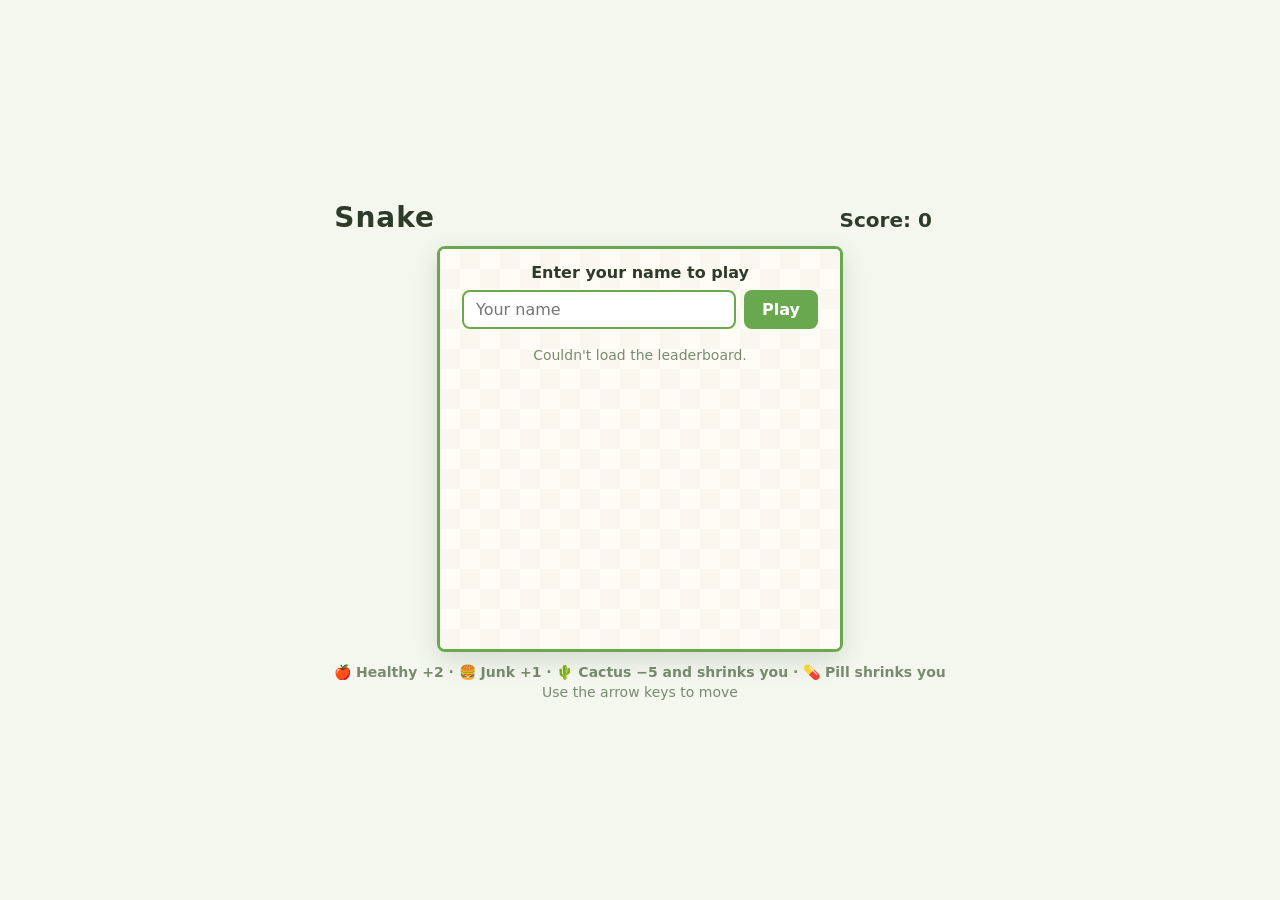
<file: ios/Snake/game.html>
<!DOCTYPE html>
<html lang="en">
<head>
  <meta charset="UTF-8">
  <meta name="viewport" content="width=device-width, initial-scale=1.0, maximum-scale=1.0, user-scalable=no, viewport-fit=cover">
  <meta name="description" content="A classic Snake game with a live leaderboard.">
  <title>Snake</title>

  <!-- All styling lives in the CSS file -->
  <style>
/* =========================================================
   Snake: page styles
   ========================================================= */

/* ----- Colors used across the page ----- */
:root {
  --bg: #f3f7ee;        /* page background */
  --board: #fffdf6;     /* game board background */
  --text: #2e3b2a;      /* main text */
  --muted: #7a8a72;     /* help text */
  --accent: #6aa84f;    /* green border and highlights */
  --danger: #d32f2f;    /* red "press space" message */
}

* {
  box-sizing: border-box;
}

/* ----- Page layout: everything centered ----- */
body {
  margin: 0;
  min-height: 100vh;
  display: flex;
  align-items: center;
  justify-content: center;
  background: var(--bg);
  color: var(--text);
  font-family: system-ui, -apple-system, "Segoe UI", Roboto, sans-serif;
  overscroll-behavior: none;      /* no pull-to-refresh while swiping */
  touch-action: manipulation;     /* no double-tap zoom when tapping to restart */
  -webkit-user-select: none;      /* swipes don't select text */
  user-select: none;
  -webkit-touch-callout: none;    /* no long-press popup on iPhone */
  /* keep clear of the iPhone notch and home bar (0 in normal browsers) */
  padding: env(safe-area-inset-top) env(safe-area-inset-right)
           env(safe-area-inset-bottom) env(safe-area-inset-left);
}

input {
  -webkit-user-select: text;      /* but the name box can still be edited */
  user-select: text;
}

.game {
  display: flex;
  flex-direction: column;
  align-items: center;
  gap: 12px;
  padding: 16px;
}

/* ----- Header: title on the left, score on the right ----- */
.game-header {
  width: 100%;
  display: flex;
  justify-content: space-between;
  align-items: baseline;
}

.game-title {
  margin: 0;
  font-size: 28px;
  letter-spacing: 1px;
}

.header-info {
  display: flex;
  align-items: baseline;
  gap: 16px;
}

.player-label {
  color: var(--muted);
  font-size: 16px;
  font-weight: 600;
}

.player-label.hidden {
  display: none;
}

.score {
  font-size: 20px;
  font-weight: 600;
}

#score {
  display: inline-block;
  min-width: 2ch;
}

/* Score "pops" each time food is eaten (class added by game.js) */
#score.pop {
  animation: pop 0.35s ease-out;
}

@keyframes pop {
  0%   { transform: scale(1);   color: var(--text); }
  40%  { transform: scale(1.6); color: var(--accent); }
  100% { transform: scale(1);   color: var(--text); }
}

/* ----- The board ----- */
.board {
  position: relative;
  border: 3px solid var(--accent);
  border-radius: 8px;
  overflow: hidden;
  box-shadow: 0 8px 24px rgba(46, 59, 42, 0.15);
}

canvas {
  touch-action: none;             /* swiping on the board never scrolls or zooms */
  display: block;
  max-width: calc(100vw - 38px);  /* shrink to fit on small screens */
  height: auto;
  background: var(--board);
}

/* Board gives a small jolt when a cactus is eaten (class added by game.js) */
.board.nudge {
  animation: nudge 0.25s ease-out;
}

@keyframes nudge {
  0%, 100% { transform: translate(0, 0); }
  30% { transform: translate(-3px, 1px); }
  60% { transform: translate(3px, -1px); }
}

/* Board shakes on a crash (class added by game.js) */
.board.shake {
  animation: shake 0.5s ease-out;
}

@keyframes shake {
  0%, 100% { transform: translate(0, 0); }
  15% { transform: translate(-8px, 4px); }
  30% { transform: translate(7px, -5px); }
  45% { transform: translate(-5px, -3px); }
  60% { transform: translate(4px, 3px); }
  75% { transform: translate(-2px, 1px); }
}

/* ----- Text screens on top of the board ----- */
.overlay {
  position: absolute;
  inset: 0;
  display: flex;
  flex-direction: column;
  align-items: center;
  text-align: center;
}

.overlay.hidden {
  display: none;
}

/* Start hint sits near the bottom so the snake stays visible */
.overlay-start {
  justify-content: flex-end;
  padding-bottom: 32px;
  pointer-events: none;
}

.overlay-start p {
  margin: 0;
  padding: 6px 14px;
  border-radius: 999px;
  background: rgba(255, 253, 246, 0.5);  /* see-through so food behind it still shows */
  font-weight: 600;
}

/* Game-over screen fades in over a faded board */
.overlay-game-over {
  justify-content: center;
  background: rgba(255, 253, 246, 0.6);
  animation: fade-in 0.4s ease-out;
}

.overlay-game-over h2 {
  margin: 0 0 8px;
  font-size: 36px;
}

/* White glow keeps the text readable over the splash */
.overlay-game-over h2,
.overlay-game-over p {
  text-shadow: 0 0 6px #fff, 0 0 12px #fff;
}

.final-score {
  margin: 0 0 16px;
  font-size: 22px;
}

/* The restart message is red and gently pulses */
.restart {
  margin: 0;
  color: var(--danger);
  font-size: 18px;
  font-weight: 700;
  animation: pulse 1.2s ease-in-out infinite;
}

@keyframes fade-in {
  from { opacity: 0; }
  to   { opacity: 1; }
}

@keyframes pulse {
  0%, 100% { opacity: 1; }
  50%      { opacity: 0.75; }
}

/* Saving status under the final score */
.save-status {
  min-height: 1.2em;
  margin: -8px 0 14px;
  color: var(--muted);
  font-size: 14px;
  font-weight: 600;
}

.save-status.best {
  color: var(--accent);
  font-size: 16px;
}

/* "Back to home" looks like a link */
.link-button {
  margin-top: 14px;
  border: none;
  background: none;
  color: var(--text);
  font: inherit;
  font-size: 14px;
  text-decoration: underline;
  cursor: pointer;
}

/* ----- Home screen ----- */
.overlay-home {
  justify-content: flex-start;
  gap: 6px;
  padding: 14px 22px 10px;
  background: var(--board);   /* solid, so the game underneath doesn't show through */
  isolation: isolate;         /* keeps the checkerboard below behind the content */
}

/* A faint checkerboard, matching the game board */
.overlay-home::before {
  content: "";
  position: absolute;
  inset: 0;
  z-index: -1;
  background-image:
    linear-gradient(45deg, #f6f3e8 25%, transparent 25%, transparent 75%, #f6f3e8 75%),
    linear-gradient(45deg, #f6f3e8 25%, transparent 25%, transparent 75%, #f6f3e8 75%);
  background-size: 40px 40px;
  background-position: 0 0, 20px 20px;
  opacity: 0.55;
}

.name-form {
  width: 100%;
}

.name-form label {
  display: block;
  margin-bottom: 8px;
  font-weight: 700;
}

.name-row {
  display: flex;
  gap: 8px;
}

.name-row input {
  flex: 1;
  min-width: 0;
  padding: 8px 12px;
  border: 2px solid #c9d6c0;
  border-radius: 8px;
  font: inherit;
  font-size: 16px;
  background: #fff;
}

.name-row input:focus {
  outline: none;
  border-color: var(--accent);
}

.name-row button {
  padding: 8px 18px;
  border: none;
  border-radius: 8px;
  background: var(--accent);
  color: #fff;
  font: inherit;
  font-size: 16px;
  font-weight: 700;
  cursor: pointer;
}

.name-row button:hover {
  background: #5a9441;
}

.name-row button:disabled {
  opacity: 0.6;
  cursor: wait;
}

/* Only takes up space when there's a message to show */
.form-message {
  margin: 0;
  color: var(--danger);
  font-size: 13px;
}

.form-message:not(:empty) {
  margin-top: 6px;
}

/* ----- Leaderboard: podium for the top 3, then a scrolling list ----- */
.leaderboard {
  width: 100%;
  flex: 1;
  min-height: 0;              /* lets the list scroll inside the board */
  display: flex;
  flex-direction: column;
}

/* Medal colors (light, mid, dark) used by the podium, names and snakes */
.gold   { --m1: #fff3b0; --m2: #f5c542; --m3: #b8860b; }
.silver { --m1: #ffffff; --m2: #cfd6dd; --m3: #6f7b86; --name-mid: #a3adb7; }   /* darker name, easier to read */
.bronze { --m1: #ffd9b8; --m2: #d98e4f; --m3: #8a4b20; }

.podium {
  flex: none;
  display: flex;
  align-items: flex-end;
  justify-content: center;
  gap: 8px;
}

.podium.hidden {
  display: none;
}

.spot {
  width: 31%;
  display: flex;
  flex-direction: column;
  align-items: center;
  min-width: 0;
}

.spot.empty .podium-block {
  opacity: 0.35;
}

/* The dancing snake (drawn by dancingSnake() in game.js) */
.dancer {
  width: 62px;
  height: 66px;
  margin-bottom: -2px;
  animation: pop-in 0.5s 0.4s cubic-bezier(0.3, 1.6, 0.5, 1) both;
}

.place-1 .dancer {
  width: 76px;
  height: 82px;
  animation-delay: 0.6s;
}

.dancer svg {
  width: 100%;
  height: 100%;
  overflow: visible;
}

.dancer .m1 { stop-color: var(--m1); }
.dancer .m2 { stop-color: var(--m2); }
.dancer .m3 { stop-color: var(--m3); }

.dancer g {
  transform-box: fill-box;
}

.dance {
  transform-origin: 50% 100%;
}

.dance.jump   { animation: dance-jump 0.9s ease-in-out infinite; }
.dance.sway   { animation: dance-sway 0.7s ease-in-out infinite alternate; }
.dance.wiggle { animation: dance-sway 0.45s ease-in-out infinite alternate; }

.nod {
  transform-origin: 50% 90%;
  animation: dance-nod 0.35s ease-in-out infinite alternate;
}

.tongue {
  animation: tongue-flick 0.5s steps(2) infinite;
}

/* Names in medal colors */
.podium-name {
  max-width: 100%;
  padding: 0 2px;
  overflow: hidden;
  text-overflow: ellipsis;
  white-space: nowrap;
  font-size: 14px;
  font-weight: 800;
  letter-spacing: 0.3px;
  background: linear-gradient(90deg, var(--m3), var(--name-mid, var(--m2)) 45%, var(--m3));
  -webkit-background-clip: text;
  background-clip: text;
  color: transparent;
}

.place-1 .podium-name {
  font-size: 17px;
}

.podium-score {
  margin-bottom: 3px;
  color: var(--muted);
  font-size: 11px;
  font-weight: 700;
}

/* The podium blocks: metallic, rising up, with a shine sweeping across */
.podium-block {
  position: relative;
  overflow: hidden;
  width: 100%;
  display: grid;
  place-items: center;
  border-radius: 8px 8px 3px 3px;
  background: linear-gradient(135deg, var(--m1) 0%, var(--m2) 45%, var(--m3) 100%);
  box-shadow: inset 0 -6px 0 rgba(0, 0, 0, 0.12);
  color: rgba(255, 255, 255, 0.95);
  font-size: 22px;
  font-weight: 900;
  text-shadow: 0 1px 2px rgba(0, 0, 0, 0.35);
  transform-origin: bottom;
  animation: rise 0.6s ease-out both;
}

.place-1 .podium-block { height: 52px; animation-delay: 0.25s; }
.place-2 .podium-block { height: 38px; animation-delay: 0.1s; }
.place-3 .podium-block { height: 28px; }

.podium-block::after {
  content: "";
  position: absolute;
  top: -50%;
  bottom: -50%;
  left: -60%;
  width: 40%;
  transform: rotate(20deg);
  background: linear-gradient(90deg, transparent, rgba(255, 255, 255, 0.75), transparent);
  animation: shine 2.4s ease-in-out 0.9s infinite;
}

/* Everyone else: a list that scrolls inside the board */
.ranking {
  flex: 1;
  min-height: 0;
  overflow-y: auto;
  overscroll-behavior: contain;
  touch-action: pan-y;        /* allow scrolling the list on phones */
  scrollbar-width: thin;
  scrollbar-color: #c9d6c0 transparent;
}

.ranking-row {
  display: grid;
  grid-template-columns: 32px 1fr 46px 62px;
  align-items: center;
  padding: 5px 6px;
  border-bottom: 1px solid #e6ece0;
  font-size: 13px;
  text-align: left;
  animation: slide-in 0.35s ease-out both;
}

.ranking-row:nth-child(-n+8) { animation-delay: calc(0.9s + var(--i, 0) * 0.06s); }

.ranking-row span:nth-child(1) { color: var(--muted); font-weight: 700; }
.ranking-row span:nth-child(2) { font-weight: 600; overflow: hidden; text-overflow: ellipsis; white-space: nowrap; }
.ranking-row span:nth-child(3) { font-weight: 700; font-variant-numeric: tabular-nums; }
.ranking-row span:nth-child(4) { color: var(--muted); font-size: 12px; text-align: right; white-space: nowrap; }

/* The current player's row */
.ranking-row.me {
  background: #eef6e8;
  border-radius: 6px;
}

/* "Loading…" / "No scores yet" */
.ranking-message {
  margin: 12px 0;
  color: var(--muted);
  font-size: 14px;
}

@keyframes rise        { from { transform: scaleY(0); } to { transform: scaleY(1); } }
@keyframes pop-in      { from { opacity: 0; transform: scale(0.2); } to { opacity: 1; transform: scale(1); } }
@keyframes shine       { 0% { left: -60%; } 55%, 100% { left: 130%; } }
@keyframes slide-in    { from { opacity: 0; transform: translateY(8px); } to { opacity: 1; transform: none; } }
@keyframes dance-sway  { from { transform: rotate(-12deg); } to { transform: rotate(12deg); } }
@keyframes dance-nod   { from { transform: rotate(-10deg); } to { transform: rotate(10deg); } }
@keyframes tongue-flick { 0% { opacity: 1; } 100% { opacity: 0; } }
@keyframes dance-jump {
  0%, 50%, 100% { transform: translateY(0) rotate(0); }
  25% { transform: translateY(-8px) rotate(-10deg); }
  75% { transform: translateY(-8px) rotate(10deg); }
}

/* People who prefer less motion get a still podium */
@media (prefers-reduced-motion: reduce) {
  .leaderboard *,
  .leaderboard *::after {
    animation: none !important;
  }
}

.stats {
  margin: 0;
  color: var(--muted);
  font-size: 13px;
  font-weight: 600;
}

/* ----- Help text under the board ----- */
.game-help {
  color: var(--muted);
  font-size: 14px;
  text-align: center;
}

.game-help p {
  margin: 0;
}

/* Points for each kind of food */
.game-help .game-rules {
  margin-bottom: 4px;
  font-weight: 600;
}

/* ----- Phones: tighter spacing so the home screen fits the smaller board ----- */
@media (max-width: 440px) {
  .game {
    padding: 12px;
    gap: 10px;
  }

  .game-title {
    font-size: 24px;
  }

  .header-info {
    gap: 10px;
  }

  .player-label {
    font-size: 14px;
  }

  .score {
    font-size: 17px;
  }

  .overlay-home {
    gap: 8px;
    padding: 12px 14px;
  }

  .name-form label {
    margin-bottom: 6px;
  }

  .form-message {
    min-height: 0;
  }

  .dancer { width: 36px; height: 39px; }
  .place-1 .dancer { width: 46px; height: 49px; }
  .place-1 .podium-block { height: 32px; }
  .place-2 .podium-block { height: 24px; }
  .place-3 .podium-block { height: 18px; }
  .podium-block { font-size: 16px; }
  .podium-score { font-size: 10px; margin-bottom: 2px; }
  .podium-name { font-size: 12px; }
  .place-1 .podium-name { font-size: 14px; }

  .ranking-row {
    grid-template-columns: 26px 1fr 40px 54px;
    padding: 4px;
    font-size: 12px;
  }

  .overlay-game-over h2 {
    font-size: 30px;
  }
}

</style>
</head>
<body>
  <main class="game">

    <!-- Title, current player and live score -->
    <header class="game-header">
      <h1 class="game-title">Snake</h1>
      <div class="header-info">
        <span class="player-label hidden" id="player-label">👤 <span id="player-name"></span></span>
        <span class="score">Score: <span id="score">0</span></span>
      </div>
    </header>

    <!-- The board: the canvas the game is drawn on, plus screens on top of it -->
    <div class="board" id="board">
      <canvas id="canvas" width="400" height="400"></canvas>

      <!-- Home screen: name entry, leaderboard and stats -->
      <div class="overlay overlay-home" id="home-screen">
        <form class="name-form" id="name-form" autocomplete="off">
          <label for="name-input">Enter your name to play</label>
          <div class="name-row">
            <input id="name-input" type="text" maxlength="20" placeholder="Your name">
            <button type="submit" id="play-button">Play</button>
          </div>
          <p class="form-message" id="form-message"></p>
        </form>

        <!-- Leaderboard: top 3 on a podium with dancing snakes, then every
             other player in a list that scrolls (filled in by game.js) -->
        <section class="leaderboard" aria-label="Leaderboard">
          <div class="podium hidden" id="podium"></div>
          <div class="ranking" id="ranking"></div>
        </section>

        <p class="stats" id="stats"></p>
      </div>

      <!-- Shown before the first move -->
      <div class="overlay overlay-start hidden" id="start-screen">
        <p id="start-hint">Press an arrow key to start</p>
      </div>

      <!-- Shown after a crash -->
      <div class="overlay overlay-game-over hidden" id="game-over-screen">
        <h2>Game Over</h2>
        <p class="final-score">Score: <span id="final-score">0</span></p>
        <p class="save-status" id="save-status"></p>
        <p class="restart" id="restart-hint">Press space to play again</p>
        <button type="button" class="link-button" id="home-button">Back to home</button>
      </div>
    </div>

    <footer class="game-help">
      <p class="game-rules">🍎 Healthy +2 · 🍔 Junk +1 · 🌵 Cactus −5 and shrinks you · 💊 Pill shrinks you</p>
      <p id="help-text">Use the arrow keys to move</p>
    </footer>
  </main>

  <!-- Supabase library (talks to the database) -->
  <script src="supabase.js"></script>

  <!-- Our scripts: settings, database helpers, then the game.
       Bump ?v= on all files after each change so browsers load the new versions. -->
  <script>
/* =========================================================
   Snake: database settings

   Fill these in from your Supabase project:
   Project Settings → API Keys (and Project Settings → Data API for the URL).

   The "publishable" (or "anon") key is designed to be public, so it's safe
   to keep it in this file and on GitHub. NEVER put the "secret" or
   "service_role" key here.

   Leave them empty and the game still works, just without saving scores.
   ========================================================= */

const SUPABASE_URL = "https://fjhyxijisawjjqbdjqyh.supabase.co";
const SUPABASE_KEY = "sb_publishable_CdlzVBAbCQibLxb0tSQ0WQ_ZgOrHTo9";

</script>
  <script>
/* =========================================================
   Snake: talking to the database (Supabase)

   Every function here returns null (or false) instead of throwing when the
   database isn't set up or can't be reached, so the game keeps working
   offline; it just doesn't save anything.
   ========================================================= */
"use strict";

// Connect once, only if config.js has been filled in
const db = (SUPABASE_URL && SUPABASE_KEY && window.supabase)
  ? window.supabase.createClient(SUPABASE_URL, SUPABASE_KEY)
  : null;

const Database = {
  // true when scores can be saved
  isReady() {
    return db !== null;
  },

  // Create the player (or find them if the name was used before).
  // Returns the player's id, or null.
  async registerPlayer(name) {
    return call("register_player", { p_name: name });
  },

  // Save a finished game. Returns true if it's a new personal best,
  // false if not, or null if it couldn't be saved.
  async submitScore(playerId, score) {
    return call("submit_score", { p_player_id: playerId, p_score: score });
  },

  // Players by best score, one row each (all of them, up to `limit`):
  // [{ name, best_score, best_score_at }, ...] or null
  async getLeaderboard(limit = 1000) {
    return call("get_leaderboard", { p_limit: limit });
  },

  // { total_games, total_players } or null
  async getStats() {
    return call("get_stats");
  }
};

// Run one of the database functions from supabase/schema.sql
async function call(functionName, args) {
  if (!db) return null;
  try {
    const { data, error } = await db.rpc(functionName, args);
    if (error) {
      console.warn("Database error in " + functionName + ":", error.message);
      return null;
    }
    return data;
  } catch (err) {
    console.warn("Could not reach the database:", err);
    return null;
  }
}

</script>
  <script>
/* =========================================================
   Snake: game logic and drawing
   ========================================================= */
"use strict";

// ----- Settings -----
const CELL = 20;        // size of one grid square in pixels
const COLS = 20;        // squares across
const ROWS = 20;        // squares down
const STEP_MS = 110;    // time between snake moves in ms (lower = faster)

// What can appear on the board: the emoji to pick from, points for eating it
// (for food and the cactus, the snake also grows or shrinks by that many
// squares), and the color of the glowing ring drawn behind it so it stands out
const ITEMS = {
  junk:    { emojis: ["🍔", "🍕", "🍟", "🌭", "🍩"], points: 1, glow: "#ff6d00" },
  healthy: { emojis: ["🍎", "🍓", "🍒", "🍉", "🍇", "🍊", "🥝", "🍑"], points: 2, glow: "#43a047" },
  cactus:  { emojis: ["🌵"], points: -5, glow: "#e53935" },
  pill:    { emojis: ["💊"], points: 0, glow: "#1e88e5" }   // shrinks the snake, score unchanged
};
const FOOD_KINDS = ["junk", "healthy"];  // one of each is always on the board

const CACTUS_EVERY = 5;     // a cactus appears each time the score passes a multiple of this
const CACTUS_SECONDS = 8;   // how long a cactus stays if it isn't eaten
const PILL_EVERY = 20;      // a pill appears each time the score passes a multiple of this
const PILL_SECONDS = 5;     // how long a pill stays if it isn't eaten
const PILL_SHRINK = 10;     // squares the snake loses when it eats a pill
const MIN_LENGTH = 3;       // the snake never shrinks below this
const LEADERBOARD_LIMIT = 1000;   // players shown on the home screen (all of them, scrollable)

const SHRINK_SECONDS = 3;   // a cactus or pill shrinks the snake gradually over this long
const FLOW_SPEED = 25;      // swallowed food travels down the body this many squares a second
const FLOW_FADE = 0.3;      // seconds a swallowed food takes to fade if the tail is cut off

const COLORS = {
  tileLight: "#fffdf6",   // board checkerboard
  tileDark: "#f6f3e8",
  snakeOutline: "#1c1e20", // cobra colors: dark grays
  snakeBody: "#3d4145",
  snakeHead: "#33373a",
  snakeScales: "#5c6166",
  eye: "#f2b705",
  tongue: "#d32f2f",
  blood: ["#8e0000", "#b71c1c", "#d32f2f", "#e53935"],
  confetti: ["#ffb300", "#43a047", "#e53935", "#1e88e5", "#8e24aa"],
  prickles: ["#2e7d32", "#43a047", "#7cb342", "#d32f2f"],
  sparkles: ["#1e88e5", "#64b5f6", "#ffffff", "#e53935"]
};

// Arrow keys → direction of movement
const KEYS = {
  ArrowUp:    { x: 0,  y: -1 },
  ArrowDown:  { x: 0,  y: 1 },
  ArrowLeft:  { x: -1, y: 0 },
  ArrowRight: { x: 1,  y: 0 }
};

// ----- Page elements -----
const canvas = document.getElementById("canvas");
const ctx = canvas.getContext("2d");
const board = document.getElementById("board");
const scoreEl = document.getElementById("score");
const finalScoreEl = document.getElementById("final-score");
const startScreen = document.getElementById("start-screen");
const gameOverScreen = document.getElementById("game-over-screen");
const saveStatusEl = document.getElementById("save-status");
const homeButton = document.getElementById("home-button");

// Home screen elements
const homeScreen = document.getElementById("home-screen");
const nameForm = document.getElementById("name-form");
const nameInput = document.getElementById("name-input");
const playButton = document.getElementById("play-button");
const formMessage = document.getElementById("form-message");
const podiumEl = document.getElementById("podium");
const rankingEl = document.getElementById("ranking");
const statsEl = document.getElementById("stats");
const playerLabel = document.getElementById("player-label");
const playerNameEl = document.getElementById("player-name");

// ----- Game state -----
let snake;          // array of {x, y} grid squares; snake[0] is the head
let direction;      // current direction {x, y}
let nextDir;        // direction chosen by the player, used on the next move
let foods;          // [junk, healthy]: each {x, y, kind, emoji} (null if the board is full)
let cactus;         // {x, y, kind, emoji, timeLeft} or null
let pill;           // {x, y, kind, emoji, timeLeft} or null
let score;
let growPending;    // squares still to grow (one is added per move, from the tail)
let state;          // "home" → "ready" → "playing" → "crashing" → "over"
let player = { id: null, name: "" };  // who is playing (id comes from the database)
let saveResult = "";                  // how saving the last score went (see updateSaveStatus)
let lastStepTime = 0;
let lastFrameTime = 0;

// ----- Visual effects -----
let particles = []; // small flying dots (eat confetti and crash splash)
let splats = [];    // red stains left on the board after a crash
let flows = [];     // swallowed food travelling down the body: {emoji, age, fading}
let shrink;         // gradual shrinking: {left: squares still to lose, every: seconds per square, clock, color}
let popups = [];    // floating "+1" texts
let flash = 0;      // strength of the red flash after a crash (1 fades to 0)


/* =========================================================
   Game flow
   ========================================================= */

// Set everything up for a new game
function resetGame() {
  snake = [
    { x: 10, y: 10 },
    { x: 9,  y: 10 },
    { x: 8,  y: 10 }
  ];
  direction = { x: 1, y: 0 };
  nextDir = direction;
  score = 0;
  growPending = 0;
  scoreEl.textContent = "0";

  particles = [];
  splats = [];
  flows = [];
  shrink = { left: 0, every: 0, clock: 0, color: "" };
  popups = [];
  flash = 0;

  foods = [];
  cactus = null;
  pill = null;
  refillFoods();
  state = "ready";
  startScreen.classList.remove("hidden");
  gameOverScreen.classList.add("hidden");
}

// Everything that can be eaten right now
function itemsOnBoard() {
  return foods.concat([cactus, pill]).filter(Boolean);
}

// Make sure one junk food and one healthy food are on the board
function refillFoods() {
  FOOD_KINDS.forEach((kind, i) => {
    if (!foods[i]) foods[i] = placeItem(kind);
  });
}

// A new item of this kind on a random empty square (null if there's no room)
function placeItem(kind) {
  const head = snake[0];
  const taken = snake.concat(itemsOnBoard());
  const free = [];
  for (let y = 0; y < ROWS; y++) {
    for (let x = 0; x < COLS; x++) {
      if (taken.some(t => t.x === x && t.y === y)) continue;
      // Don't drop a cactus or pill right in front of the snake's face
      const special = kind === "cactus" || kind === "pill";
      if (special && Math.abs(x - head.x) + Math.abs(y - head.y) < 3) continue;
      free.push({ x, y });
    }
  }
  if (free.length === 0) return null;

  const cell = pick(free);
  const timeLeft = kind === "pill" ? PILL_SECONDS : CACTUS_SECONDS;   // foods don't use it
  return { x: cell.x, y: cell.y, kind, emoji: pick(ITEMS[kind].emojis), timeLeft };
}

// Add (or take away) points; the score never goes below 0
function changeScore(points) {
  score = Math.max(0, score + points);
  scoreEl.textContent = score;
}

// Move the snake one square
function step() {
  direction = nextDir;

  const head = {
    x: snake[0].x + direction.x,
    y: snake[0].y + direction.y
  };

  const hitWall = head.x < 0 || head.x >= COLS || head.y < 0 || head.y >= ROWS;
  const hitSelf = snake.some(part => part.x === head.x && part.y === head.y);

  if (hitWall) {
    // Splash where the head meets the wall (half a square ahead of the head)
    crash((snake[0].x + 0.5 + direction.x * 0.5) * CELL,
          (snake[0].y + 0.5 + direction.y * 0.5) * CELL);
    return;
  }
  if (hitSelf) {
    // Splash on the body square the head ran into
    crash((head.x + 0.5) * CELL, (head.y + 0.5) * CELL);
    return;
  }

  // Add the new head to the front
  snake.unshift(head);

  const eaten = itemsOnBoard().find(item => item.x === head.x && item.y === head.y);

  if (eaten && eaten.kind === "cactus") {
    // Ate the cactus: lose points now, and the snake shrinks by the same
    // amount over the next few seconds
    cactus = null;
    changeScore(ITEMS.cactus.points);
    startShrink(-ITEMS.cactus.points, ITEMS.cactus.glow);
    ouch(eaten);
    flows.push({ emoji: eaten.emoji, age: 0 });
  } else if (eaten && eaten.kind === "pill") {
    // Ate the pill: the snake shrinks over the next few seconds, the score stays the same
    pill = null;
    startShrink(PILL_SHRINK, ITEMS.cactus.glow);   // same red shrink effect as the cactus
    healed(eaten);
  } else if (eaten) {
    // Ate food: the snake grows by as many squares as the points (+1 or +2).
    // Both foods are cleared, and a fresh pair is placed below
    // (the cactus, if any, stays where it is)
    growPending += ITEMS[eaten.kind].points;
    foods = [];
    const before = score;
    changeScore(ITEMS[eaten.kind].points);
    celebrate(eaten);
    flows.push({ emoji: eaten.emoji, age: 0 });

    // A cactus appears each time the score passes a multiple of CACTUS_EVERY,
    // and a pill each time it passes a multiple of PILL_EVERY, each on its own
    // schedule (healthy food is worth 2, so the score can jump past, e.g. 4 → 6)
    if (!cactus && passed(before, score, CACTUS_EVERY)) cactus = placeItem("cactus");
    if (!pill && passed(before, score, PILL_EVERY)) pill = placeItem("pill");
  }

  // Grow by keeping the tail (one square per move), otherwise drop it so
  // the length stays the same. (Shrinking happens over time, in updateTimers.)
  if (growPending > 0) {
    growPending--;
  } else {
    snake.pop();
  }

  // Place new foods where needed (after eating, or if they couldn't fit before)
  refillFoods();
}

// true when the score went past a multiple of `every` (e.g. 18 → 20 or 19 → 21 for 20)
function passed(before, after, every) {
  return Math.floor(after / every) > Math.floor(before / every);
}

// Start (or add to) a gradual shrink: the snake loses `squares` off its tail,
// evenly spread over SHRINK_SECONDS, with the tail glowing in `color`
function startShrink(squares, color) {
  shrink.left += squares;
  shrink.every = SHRINK_SECONDS / shrink.left;
  shrink.clock = 0;
  shrink.color = color;
}

// Count down the cactus and pill timers, and shrink the snake a square at a time
function updateTimers(dt) {
  if (shrink.left > 0) {
    shrink.clock += dt;
    while (shrink.left > 0 && shrink.clock >= shrink.every) {
      shrink.clock -= shrink.every;
      shrink.left--;
      if (snake.length > MIN_LENGTH) {
        const tail = snake.pop();
        burst((tail.x + 0.5) * CELL, (tail.y + 0.5) * CELL, [shrink.color, "#ffffff"], 6);
      }
    }
    if (snake.length <= MIN_LENGTH) shrink.left = 0;   // never shorter than MIN_LENGTH
  }

  if (cactus) {
    cactus.timeLeft -= dt;
    if (cactus.timeLeft <= 0) cactus = null;
  }
  if (pill) {
    pill.timeLeft -= dt;
    if (pill.timeLeft <= 0) pill = null;
  }
}

// The snake crashed at pixel position (x, y)
function crash(x, y) {
  state = "crashing";
  buzz("crash");

  // Red droplets flying out from the impact point
  for (let i = 0; i < 70; i++) {
    const angle = Math.random() * Math.PI * 2;
    const speed = 80 + Math.random() * 320;
    particles.push({
      x, y,
      vx: Math.cos(angle) * speed,
      vy: Math.sin(angle) * speed,
      size: 2 + Math.random() * 5,
      age: 0,
      life: 0.8 + Math.random() * 0.8,
      color: pick(COLORS.blood)
    });
  }

  // Red stains that stay on the board
  for (let i = 0; i < 16; i++) {
    splats.push({
      x: x + (Math.random() - 0.5) * 70,
      y: y + (Math.random() - 0.5) * 70,
      radius: 4 + Math.random() * 14,
      grow: 0,              // grows from 0 to 1 so the stain "spreads"
      color: pick(COLORS.blood)
    });
  }

  flash = 1;                       // red flash over the board
  restartAnimation(board, "shake"); // shake the board (see style.css)

  // Save the score in the background while the splash plays
  saveScore(score);

  // Show the game-over screen once the splash has played
  setTimeout(showGameOver, 1200);
}

function showGameOver() {
  state = "over";
  finalScoreEl.textContent = score;
  updateSaveStatus();
  gameOverScreen.classList.remove("hidden");
}

// Small party when food is eaten
function celebrate(eaten) {
  buzz("eat");
  const x = (eaten.x + 0.5) * CELL;
  const y = (eaten.y + 0.5) * CELL;

  // Confetti burst
  for (let i = 0; i < 16; i++) {
    const angle = Math.random() * Math.PI * 2;
    const speed = 40 + Math.random() * 140;
    particles.push({
      x, y,
      vx: Math.cos(angle) * speed,
      vy: Math.sin(angle) * speed,
      size: 1.5 + Math.random() * 2.5,
      age: 0,
      life: 0.5 + Math.random() * 0.3,
      color: pick(COLORS.confetti)
    });
  }

  // Floating "+1" or "+2" showing the eaten food
  const points = ITEMS[eaten.kind].points;
  popups.push({ x, y, age: 0, life: 0.9, text: "+" + points + " " + eaten.emoji, color: "#2e7d32" });

  // Make the score number pop (see style.css)
  restartAnimation(scoreEl, "pop");
}

// A small burst of colored dots flying out from (x, y)
function burst(x, y, colors, count = 20) {
  for (let i = 0; i < count; i++) {
    const angle = Math.random() * Math.PI * 2;
    const speed = 60 + Math.random() * 160;
    particles.push({
      x, y,
      vx: Math.cos(angle) * speed,
      vy: Math.sin(angle) * speed,
      size: 1.5 + Math.random() * 2,
      age: 0,
      life: 0.5 + Math.random() * 0.3,
      color: pick(colors)
    });
  }
}

// The snake ate a pill: blue sparkles and a blue "−10 🐍" (the score doesn't change)
function healed(eaten) {
  buzz("shrink");
  const x = (eaten.x + 0.5) * CELL;
  const y = (eaten.y + 0.5) * CELL;
  burst(x, y, COLORS.sparkles);
  popups.push({ x, y, age: 0, life: 1.1, text: "−" + PILL_SHRINK + " 🐍 " + eaten.emoji, color: "#1565c0" });
}

// The snake ate a cactus: green prickles, a red "−5" and a small shake
function ouch(eaten) {
  buzz("shrink");
  const x = (eaten.x + 0.5) * CELL;
  const y = (eaten.y + 0.5) * CELL;
  burst(x, y, COLORS.prickles);

  popups.push({ x, y, age: 0, life: 1.1, text: "−5 " + eaten.emoji, color: "#d32f2f" });
  restartAnimation(board, "nudge");
  restartAnimation(scoreEl, "pop");
}


/* =========================================================
   Home screen, players and scores (uses db.js)
   ========================================================= */

// Show the home screen with a fresh leaderboard
function showHome() {
  resetGame();
  state = "home";
  homeScreen.classList.remove("hidden");
  startScreen.classList.add("hidden");
  gameOverScreen.classList.add("hidden");

  nameInput.value = player.name || loadSavedName();

  // Put the cursor in the name box, except on phones, where that
  // would pop up the keyboard and cover the leaderboard
  if (!window.matchMedia("(pointer: coarse)").matches) nameInput.focus();
  loadLeaderboard();
}

// The player typed their name and pressed Play (or Enter)
nameForm.addEventListener("submit", async event => {
  event.preventDefault();   // don't reload the page

  const name = nameInput.value.trim();
  if (!name) {
    formMessage.textContent = "Please enter your name.";
    return;
  }

  // Save the player in the database (or find them if they've played before)
  playButton.disabled = true;
  formMessage.textContent = "";
  const id = await Database.registerPlayer(name);
  playButton.disabled = false;

  player = { id, name };
  saveName(name);
  playerNameEl.textContent = name;
  playerLabel.classList.remove("hidden");

  // Hide the home screen and wait for the first arrow key
  nameInput.blur();
  homeScreen.classList.add("hidden");
  resetGame();
});

homeButton.addEventListener("click", showHome);

// Fill in the leaderboard (podium + list of everyone else) and the stats line
async function loadLeaderboard() {
  if (!Database.isReady()) {
    showLeaderboardMessage("Leaderboard isn't connected yet.");
    statsEl.textContent = "";
    return;
  }

  showLeaderboardMessage("Loading…");
  const [rows, stats] = await Promise.all([
    Database.getLeaderboard(LEADERBOARD_LIMIT),
    Database.getStats()
  ]);

  if (rows === null) {
    showLeaderboardMessage("Couldn't load the leaderboard.");
  } else if (rows.length === 0) {
    showLeaderboardMessage("No scores yet. Be the first!");
  } else {
    showPodium(rows.slice(0, 3));
    rankingEl.replaceChildren(...rows.slice(3).map((row, i) => rankingRow(i + 4, row)));
  }

  statsEl.textContent = stats
    ? `Games played: ${stats.total_games}  ·  Players: ${stats.total_players}`
    : "";
}

// Top 3 on the podium, arranged 2nd · 1st · 3rd, each with a dancing snake
function showPodium(top) {
  const places = [
    { rank: 2, metal: "silver", dance: "sway" },
    { rank: 1, metal: "gold", dance: "jump" },
    { rank: 3, metal: "bronze", dance: "wiggle" }
  ];
  podiumEl.replaceChildren(...places.map(place => {
    const row = top[place.rank - 1];
    const spot = document.createElement("div");
    spot.className = `spot place-${place.rank} ${place.metal}`;
    if (!row) {
      spot.classList.add("empty");   // fewer than 3 players so far
    } else {
      const dancer = document.createElement("div");
      dancer.className = "dancer";
      dancer.innerHTML = dancingSnake(place.metal, place.dance);   // fixed markup, no player data

      const name = document.createElement("div");
      name.className = "podium-name";
      name.textContent = row.name;   // textContent, so a name can't inject HTML
      name.title = row.name;

      const score = document.createElement("div");
      score.className = "podium-score";
      score.textContent = row.best_score;
      score.title = formatDate(row.best_score_at);

      spot.append(dancer, name, score);
    }
    const block = document.createElement("div");
    block.className = "podium-block";
    block.textContent = place.rank;
    spot.append(block);
    return spot;
  }));
  podiumEl.classList.remove("hidden");
}

// A little coiled snake in gold, silver or bronze, with a party hat.
// The CSS classes on it (see style.css) make it dance.
function dancingSnake(metal, dance) {
  const id = "metal-" + metal;
  return `<svg viewBox="0 0 60 64" aria-hidden="true">
    <defs><linearGradient id="${id}" x1="0" y1="0" x2="1" y2="1">
      <stop offset="0" class="m1"/><stop offset=".5" class="m2"/><stop offset="1" class="m3"/>
    </linearGradient></defs>
    <g class="dance ${dance}">
      <ellipse cx="30" cy="55" rx="17" ry="6.5" fill="none" stroke="url(#${id})" stroke-width="7"/>
      <ellipse cx="30" cy="55" rx="17" ry="6.5" fill="none" stroke="rgba(0,0,0,.25)" stroke-width="1"/>
      <path d="M30 52 C 16 44, 44 34, 30 22" fill="none" stroke="url(#${id})" stroke-width="8" stroke-linecap="round"/>
      <path d="M30 52 C 16 44, 44 34, 30 22" fill="none" stroke="rgba(0,0,0,.18)" stroke-width="1" stroke-dasharray="2 4"/>
      <g class="nod">
        <ellipse cx="30" cy="17" rx="10.5" ry="9" fill="url(#${id})" stroke="rgba(0,0,0,.25)"/>
        <circle cx="26" cy="15" r="3.2" fill="#fff"/><circle cx="34" cy="15" r="3.2" fill="#fff"/>
        <circle cx="26.6" cy="15.4" r="1.8" fill="#1c1e20"/><circle cx="34.6" cy="15.4" r="1.8" fill="#1c1e20"/>
        <path d="M26 21 Q30 24 34 21" stroke="#5a3a1a" stroke-width="1.4" fill="none" stroke-linecap="round"/>
        <path class="tongue" d="M30 25 L30 29 M30 29 L28 31.5 M30 29 L32 31.5" stroke="#d32f2f" stroke-width="1.3" stroke-linecap="round"/>
        <path d="M24 9 L30 1 L36 9 Z" fill="#e53935"/><circle cx="30" cy="1.5" r="1.8" fill="#ffeb3b"/>
      </g>
    </g>
  </svg>`;
}

// One row of the list: rank, name, best score, date. The current player's
// row is highlighted. textContent (not innerHTML) so a name can't inject HTML.
function rankingRow(rank, row) {
  const div = document.createElement("div");
  div.className = "ranking-row";
  div.style.setProperty("--i", rank - 4);   // rows slide in one after another
  if (player.name && row.name.trim().toLowerCase() === player.name.trim().toLowerCase()) {
    div.classList.add("me");
  }
  [rank, row.name, row.best_score, formatShortDate(row.best_score_at)].forEach((value, i) => {
    const span = document.createElement("span");
    span.textContent = value;
    if (i === 1) span.title = row.name;
    if (i === 3) span.title = formatDate(row.best_score_at);
    div.appendChild(span);
  });
  return div;
}

// A message such as "Loading…" in place of the leaderboard
function showLeaderboardMessage(text) {
  podiumEl.classList.add("hidden");
  podiumEl.replaceChildren();
  const p = document.createElement("p");
  p.className = "ranking-message";
  p.textContent = text;
  rankingEl.replaceChildren(p);
}

// e.g. "14 Nov" (the list is narrow; the full date shows on hover)
function formatShortDate(isoDate) {
  if (!isoDate) return "";
  return new Date(isoDate).toLocaleDateString(undefined, { day: "numeric", month: "short" });
}

// e.g. "13 Nov 2026"
function formatDate(isoDate) {
  if (!isoDate) return "";
  return new Date(isoDate).toLocaleDateString(undefined, {
    day: "numeric", month: "short", year: "numeric"
  });
}

// Save the finished game's score
async function saveScore(finalScore) {
  if (!player.id) {
    saveResult = Database.isReady() ? "failed" : "offline";
    updateSaveStatus();
    return;
  }
  saveResult = "saving";
  updateSaveStatus();

  const isNewBest = await Database.submitScore(player.id, finalScore);
  if (isNewBest === null) saveResult = "failed";
  else saveResult = isNewBest ? "best" : "saved";
  updateSaveStatus();
}

// Show how saving went on the game-over screen
function updateSaveStatus() {
  const messages = {
    saving: "Saving score…",
    saved: "Score saved ✓",
    best: "🎉 New personal best!",
    failed: "Couldn't save your score.",
    offline: ""   // no database set up: say nothing
  };
  saveStatusEl.textContent = messages[saveResult] || "";
  saveStatusEl.classList.toggle("best", saveResult === "best");
}

// Remember the last name typed on this computer, so it's filled in next time.
// (Wrapped in try/catch because some browsers block storage.)
function saveName(name) {
  try { localStorage.setItem("snakePlayerName", name); } catch (e) {}
}

function loadSavedName() {
  try { return localStorage.getItem("snakePlayerName") || ""; } catch (e) { return ""; }
}


/* =========================================================
   Animation loop: runs every frame (about 60 times a second)
   ========================================================= */

function loop(time) {
  // Seconds since the last frame (capped so a paused tab doesn't jump)
  const dt = Math.min(0.05, (time - lastFrameTime) / 1000);
  lastFrameTime = time;

  // Move the snake only every STEP_MS; effects animate every frame
  if (state === "playing" && time - lastStepTime >= STEP_MS) {
    lastStepTime = time;
    step();
  }
  if (state === "playing") updateTimers(dt);

  updateEffects(dt);
  draw(time);
  requestAnimationFrame(loop);
}

// Move particles, grow stains, float popups, fade the flash
function updateEffects(dt) {
  const drag = Math.max(0, 1 - 3 * dt); // slows particles down over time

  particles.forEach(p => {
    p.age += dt;
    p.x += p.vx * dt;
    p.y += p.vy * dt;
    p.vx *= drag;
    p.vy *= drag;
  });
  particles = particles.filter(p => p.age < p.life);

  splats.forEach(s => { s.grow = Math.min(1, s.grow + dt * 6); });

  popups.forEach(p => {
    p.age += dt;
    p.y -= 35 * dt;   // float upward
  });
  popups = popups.filter(p => p.age < p.life);

  // Swallowed food travels down the body. At the tail it's absorbed with a
  // small puff, or, if the tail is being cut off by a shrink, it fades out.
  const last = snake.length - 1;
  flows.forEach(f => {
    if (f.fading !== undefined) { f.fading += dt; return; }
    f.age += dt;
    if (f.age * FLOW_SPEED >= last) {
      if (shrink.left > 0) {
        f.fading = 0;
      } else {
        f.done = true;
        const tail = snake[last];
        burst((tail.x + 0.5) * CELL, (tail.y + 0.5) * CELL, [COLORS.snakeScales, "#ffffff"], 8);
      }
    }
  });
  flows = flows.filter(f => !f.done && !(f.fading >= FLOW_FADE));

  flash = Math.max(0, flash - dt * 2);
}


/* =========================================================
   Drawing
   ========================================================= */

function draw(time) {
  drawBoard();
  drawSplats();
  itemsOnBoard().forEach(item => drawItem(item, time));
  drawSnake(time);
  drawParticles();
  drawPopups();

  // Red flash right after a crash
  if (flash > 0) {
    ctx.fillStyle = `rgba(211, 47, 47, ${flash * 0.35})`;
    ctx.fillRect(0, 0, canvas.width, canvas.height);
  }
}

// Light checkerboard background
function drawBoard() {
  for (let y = 0; y < ROWS; y++) {
    for (let x = 0; x < COLS; x++) {
      ctx.fillStyle = (x + y) % 2 === 0 ? COLORS.tileLight : COLORS.tileDark;
      ctx.fillRect(x * CELL, y * CELL, CELL, CELL);
    }
  }
}

function drawSplats() {
  splats.forEach(s => {
    ctx.fillStyle = s.color;
    ctx.globalAlpha = 0.85;
    circle(s.x, s.y, s.radius * s.grow);
  });
  ctx.globalAlpha = 1;
}

// Food (or a cactus or pill) on a bright glowing ring, gently pulsing so it's easy to spot
function drawItem(item, time) {
  const cx = (item.x + 0.5) * CELL;
  const cy = (item.y + 0.5) * CELL;
  const scale = 1 + 0.08 * Math.sin(time / 200);
  const glow = ITEMS[item.kind].glow;

  ctx.save();

  // The pill blinks the whole time it's on the board; a cactus blinks
  // during its last 2 seconds, as a warning it's about to go
  const blinking = item.kind === "pill" || (item.kind === "cactus" && item.timeLeft < 2);
  if (blinking && Math.floor(time / 150) % 2 === 0) {
    ctx.globalAlpha = 0.35;
  }

  // Glowing ring: soft filled halo plus a solid outline
  ctx.fillStyle = glow;
  const halo = ctx.globalAlpha;
  ctx.globalAlpha = halo * 0.45;
  circle(cx, cy, CELL * 0.62 * scale);
  ctx.globalAlpha = halo;
  ctx.strokeStyle = glow;
  ctx.lineWidth = 3;
  ctx.beginPath();
  ctx.arc(cx, cy, CELL * 0.58 * scale, 0, Math.PI * 2);
  ctx.stroke();

  ctx.translate(cx, cy);
  ctx.scale(scale, scale);
  ctx.font = CELL + "px serif";
  ctx.textAlign = "center";
  ctx.textBaseline = "middle";
  ctx.fillStyle = "#000";   // solid color, so the emoji isn't drawn see-through
  ctx.fillText(item.emoji, 0, 1);
  ctx.restore();
}

// Draw the snake as a dark gray cobra: a tapering body, a wide hood,
// yellow eyes and a flicking forked tongue
function drawSnake(time) {
  // Pixel center of every segment
  const points = snake.map(p => ({ x: (p.x + 0.5) * CELL, y: (p.y + 0.5) * CELL }));
  const last = points.length - 1;

  // While shrinking, the tip of the tail slides in smoothly toward the next square
  if (shrink.left > 0 && last > 0) {
    const t = Math.min(1, shrink.clock / shrink.every);
    points[last] = {
      x: points[last].x + (points[last - 1].x - points[last].x) * t,
      y: points[last].y + (points[last - 1].y - points[last].y) * t
    };
  }

  // Body width: thick at the neck, thin at the tail
  const widthAt = i => CELL * (0.75 - 0.4 * (i / last));

  ctx.lineCap = "round";
  ctx.lineJoin = "round";

  // 1) Dark outline, then 2) the body on top, tail to head
  [[COLORS.snakeOutline, 3], [COLORS.snakeBody, 0]].forEach(([color, extra]) => {
    ctx.strokeStyle = color;
    for (let i = last; i > 0; i--) {
      ctx.lineWidth = widthAt(i) + extra;
      ctx.beginPath();
      ctx.moveTo(points[i].x, points[i].y);
      ctx.lineTo(points[i - 1].x, points[i - 1].y);
      ctx.stroke();
    }
  });

  // 3) Scale pattern: lighter dots down the back
  ctx.fillStyle = COLORS.snakeScales;
  for (let i = last; i > 0; i--) {
    circle(points[i].x, points[i].y, widthAt(i) * 0.2);
    const midX = (points[i].x + points[i - 1].x) / 2;
    const midY = (points[i].y + points[i - 1].y) / 2;
    circle(midX, midY, widthAt(i) * 0.14);
  }

  // 4) While shrinking, the end of the tail glows and pulses red (cactus or
  //    pill), strongest at the tip
  if (shrink.left > 0) {
    const glowSquares = Math.min(last, shrink.left + 2);
    const pulse = 0.45 + 0.3 * Math.sin(time / 80);
    ctx.strokeStyle = shrink.color;
    for (let i = last; i > last - glowSquares; i--) {
      ctx.globalAlpha = pulse * (1 - (last - i) / glowSquares);
      ctx.lineWidth = widthAt(i) - 2;
      ctx.beginPath();
      ctx.moveTo(points[i].x, points[i].y);
      ctx.lineTo(points[i - 1].x, points[i - 1].y);
      ctx.stroke();
    }
    ctx.globalAlpha = 1;
  }

  // 5) Swallowed food: a bulge with the food inside, sliding down the body
  //    toward the tail (and fading out if the tail is cut off)
  ctx.textAlign = "center";
  ctx.textBaseline = "middle";
  flows.forEach(f => {
    const pos = f.fading !== undefined ? last : Math.min(f.age * FLOW_SPEED, last);
    if (pos < 1) return;   // still under the head
    const i = Math.floor(pos), frac = pos - i;
    const a = points[i], b = points[Math.min(i + 1, last)];
    const x = a.x + (b.x - a.x) * frac;
    const y = a.y + (b.y - a.y) * frac;
    const radius = Math.max(widthAt(i) / 2, CELL * 0.3) * 1.6;
    ctx.globalAlpha = f.fading !== undefined ? Math.max(0, 1 - f.fading / FLOW_FADE) : 1;
    ctx.fillStyle = COLORS.snakeOutline;
    circle(x, y, radius + 1.5);
    ctx.fillStyle = COLORS.snakeBody;
    circle(x, y, radius);
    ctx.font = CELL * 0.75 + "px serif";
    ctx.fillStyle = "#000";
    ctx.fillText(f.emoji, x, y + 1);
    ctx.globalAlpha = 1;
  });

  // 6) Head: drawn facing right, then rotated to the direction of travel
  const head = points[0];
  ctx.save();
  ctx.translate(head.x, head.y);
  ctx.rotate(Math.atan2(direction.y, direction.x));

  // Forked tongue flicks in and out while alive
  const alive = state === "ready" || state === "playing";
  if (alive && Math.sin(time / 90) > 0.3) {
    ctx.strokeStyle = COLORS.tongue;
    ctx.lineWidth = 1.5;
    ctx.beginPath();
    ctx.moveTo(CELL * 0.45, 0);
    ctx.lineTo(CELL * 0.8, 0);
    ctx.moveTo(CELL * 0.8, 0);
    ctx.lineTo(CELL * 0.98, -3);
    ctx.moveTo(CELL * 0.8, 0);
    ctx.lineTo(CELL * 0.98, 3);
    ctx.stroke();
  }

  // Hood: the wide, flat shape behind a cobra's head
  ctx.fillStyle = COLORS.snakeOutline;
  ellipse(-3, 0, CELL * 0.42 + 1.5, CELL * 0.62 + 1.5);
  ctx.fillStyle = COLORS.snakeBody;
  ellipse(-3, 0, CELL * 0.42, CELL * 0.62);

  // Light markings on the hood
  ctx.fillStyle = COLORS.snakeScales;
  ellipse(-4, -CELL * 0.3, 2.5, 3.5);
  ellipse(-4, CELL * 0.3, 2.5, 3.5);

  // Head
  ctx.fillStyle = COLORS.snakeOutline;
  ellipse(4, 0, CELL * 0.45 + 1.5, CELL * 0.34 + 1.5);
  ctx.fillStyle = COLORS.snakeHead;
  ellipse(4, 0, CELL * 0.45, CELL * 0.34);

  // Yellow eyes with dark slit pupils
  [-4.5, 4.5].forEach(eyeY => {
    ctx.fillStyle = COLORS.eye;
    circle(7, eyeY, 2.3);
    ctx.fillStyle = "#000";
    ellipse(7, eyeY, 0.8, 1.8);
  });

  ctx.restore();
}

function drawParticles() {
  particles.forEach(p => {
    ctx.globalAlpha = 1 - p.age / p.life;   // fade out as it ages
    ctx.fillStyle = p.color;
    circle(p.x, p.y, p.size);
  });
  ctx.globalAlpha = 1;
}

function drawPopups() {
  ctx.font = "bold 16px system-ui, sans-serif";
  ctx.textAlign = "center";
  ctx.textBaseline = "middle";
  ctx.lineWidth = 3;
  popups.forEach(p => {
    ctx.globalAlpha = 1 - p.age / p.life;
    ctx.strokeStyle = "#fff";
    ctx.strokeText(p.text, p.x, p.y - 12);
    ctx.fillStyle = p.color;
    ctx.fillText(p.text, p.x, p.y - 12);
  });
  ctx.globalAlpha = 1;
}


/* =========================================================
   Small helpers
   ========================================================= */

function circle(x, y, r) {
  ctx.beginPath();
  ctx.arc(x, y, Math.max(0, r), 0, Math.PI * 2);
  ctx.fill();
}

function ellipse(x, y, rx, ry) {
  ctx.beginPath();
  ctx.ellipse(x, y, rx, ry, 0, 0, Math.PI * 2);
  ctx.fill();
}

// In the iPhone app, ask the phone for a short vibration ("eat", "shrink" or
// "crash"; see ios/Snake/SnakeApp.swift). Does nothing in a web browser.
function buzz(kind) {
  try {
    window.webkit.messageHandlers.haptic.postMessage(kind);
  } catch (e) {
    // not running inside the iPhone app
  }
}

// Random item from a list
function pick(list) {
  return list[Math.floor(Math.random() * list.length)];
}

// Re-trigger a CSS animation by removing and re-adding its class
function restartAnimation(element, className) {
  element.classList.remove(className);
  void element.offsetWidth;   // forces the browser to notice the removal
  element.classList.add(className);
}


/* =========================================================
   Keyboard controls
   ========================================================= */

document.addEventListener("keydown", event => {
  // On the home screen, keys are for typing the name
  if (state === "home") return;

  // Space restarts after game over (same player)
  if (event.code === "Space") {
    event.preventDefault();   // stop the page from scrolling
    if (state === "over") resetGame();
    return;
  }

  const newDir = KEYS[event.key];
  if (!newDir) return;
  event.preventDefault();     // stop arrow keys from scrolling the page

  turn(newDir);
});

// Change direction (used by both the keyboard and swipes)
function turn(newDir) {
  if (state !== "ready" && state !== "playing") return;

  // Don't allow reversing straight back into the body
  if (newDir.x === -direction.x && newDir.y === -direction.y) return;

  nextDir = newDir;

  // The first move starts the game
  if (state === "ready") {
    state = "playing";
    startScreen.classList.add("hidden");
    lastStepTime = performance.now();
  }
}


/* =========================================================
   Touch controls (phones and tablets)
   Swipe anywhere to turn; tap to play again after game over.
   ========================================================= */

const SWIPE_MIN = 24;   // finger must move this many pixels to count as a swipe
let touchStart = null;  // where the current touch started (or last turned)
let touchSwiped = false;

// Touches on buttons and text boxes work normally (e.g. "Back to home", the name box)
function isControl(target) {
  return target.closest("button, input, form, a") !== null;
}

document.addEventListener("touchstart", event => {
  if (state === "home" || isControl(event.target)) {
    touchStart = null;
    return;
  }
  const t = event.touches[0];
  touchStart = { x: t.clientX, y: t.clientY };
  touchSwiped = false;
}, { passive: true });

document.addEventListener("touchmove", event => {
  if (!touchStart) return;

  // Stop the page from scrolling or pulling to refresh while playing
  event.preventDefault();

  const t = event.touches[0];
  const dx = t.clientX - touchStart.x;
  const dy = t.clientY - touchStart.y;
  if (Math.max(Math.abs(dx), Math.abs(dy)) < SWIPE_MIN) return;

  // Turn the way the finger moved the most
  if (Math.abs(dx) > Math.abs(dy)) {
    turn(dx > 0 ? KEYS.ArrowRight : KEYS.ArrowLeft);
  } else {
    turn(dy > 0 ? KEYS.ArrowDown : KEYS.ArrowUp);
  }

  // Measure the next swipe from here, so one long finger move
  // can make several turns (e.g. right then down)
  touchStart = { x: t.clientX, y: t.clientY };
  touchSwiped = true;
}, { passive: false });

document.addEventListener("touchend", event => {
  if (!touchStart) return;

  // A tap (no swipe) after game over plays again, like the space bar
  if (!touchSwiped && state === "over") {
    event.preventDefault();   // don't also send a "click"
    resetGame();
  }
  touchStart = null;
});


// On touch screens, swap the keyboard hints for touch hints
if (window.matchMedia("(pointer: coarse)").matches) {
  document.getElementById("start-hint").textContent = "Swipe to start";
  document.getElementById("restart-hint").textContent = "Tap to play again";
  document.getElementById("help-text").textContent = "Swipe on the screen to move";
}

// ----- Start on the home screen -----
showHome();
requestAnimationFrame(loop);

</script>
</body>
</html>
</file>
